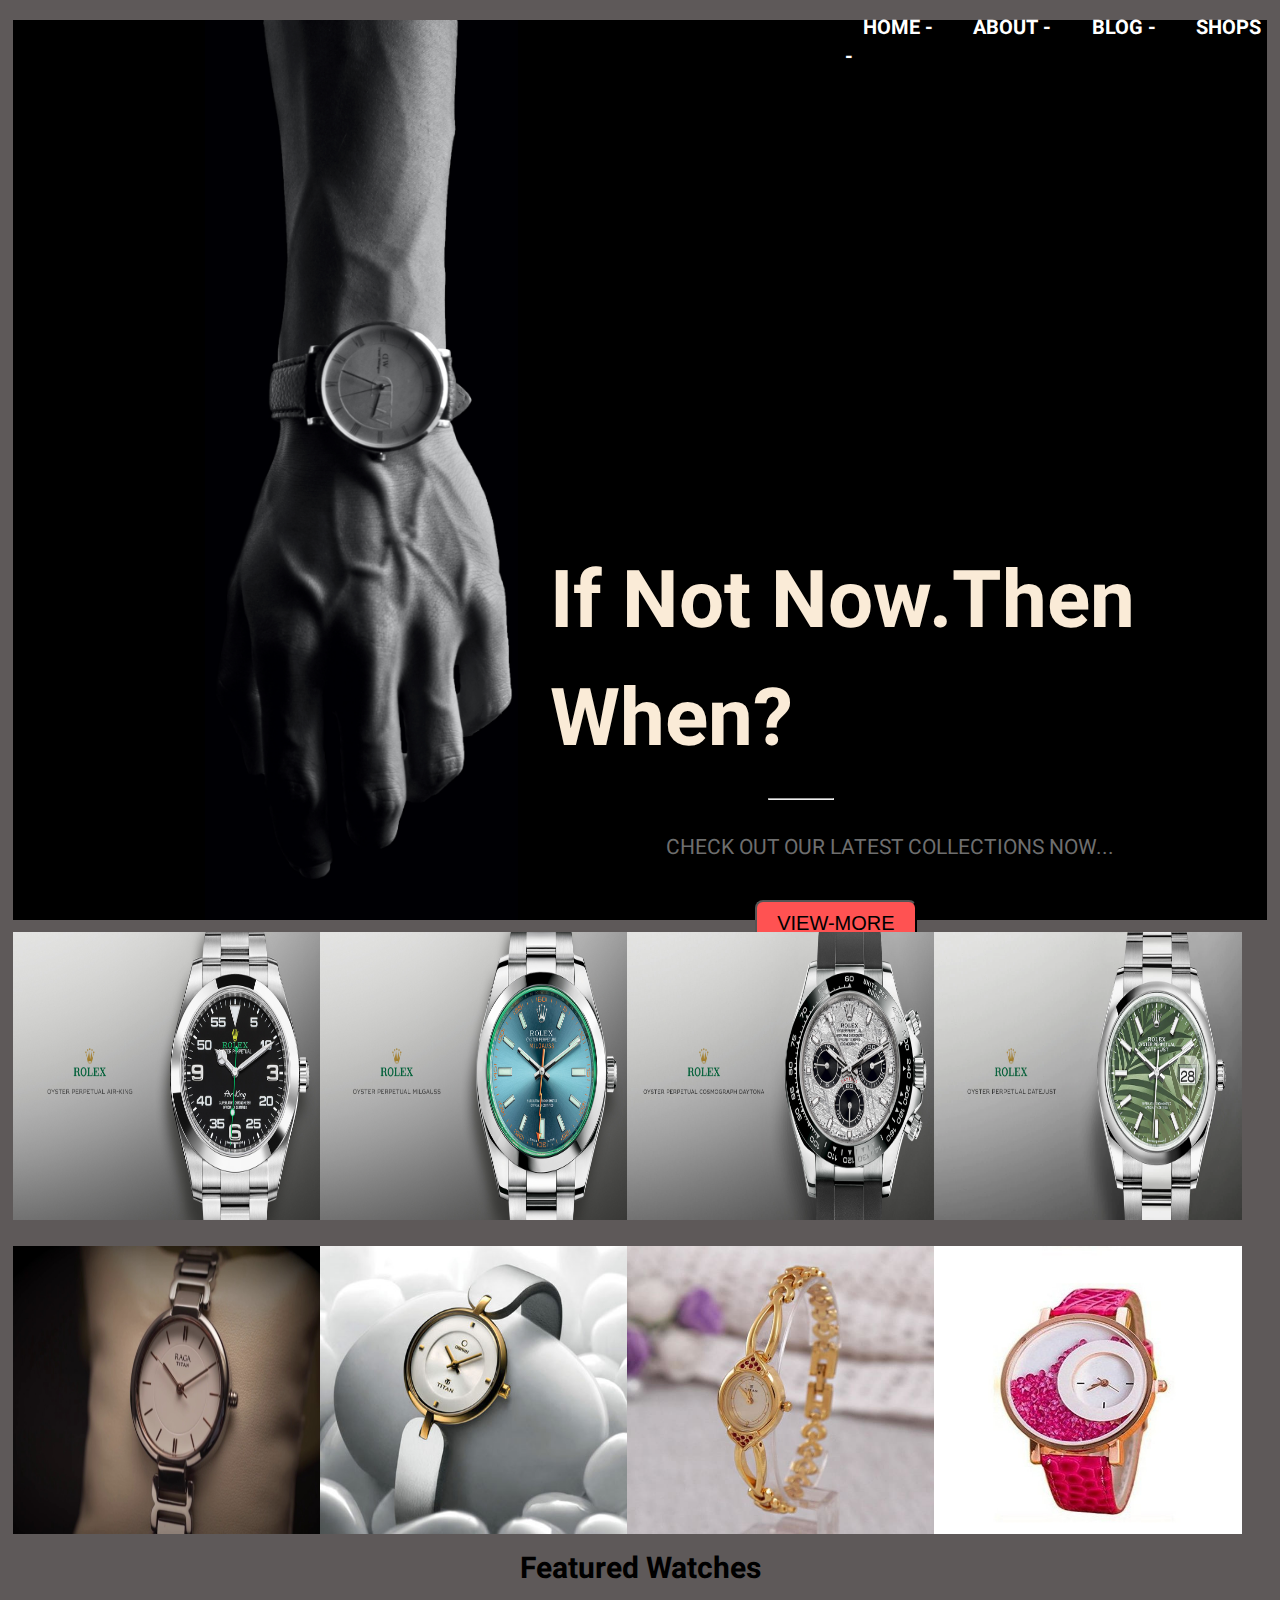
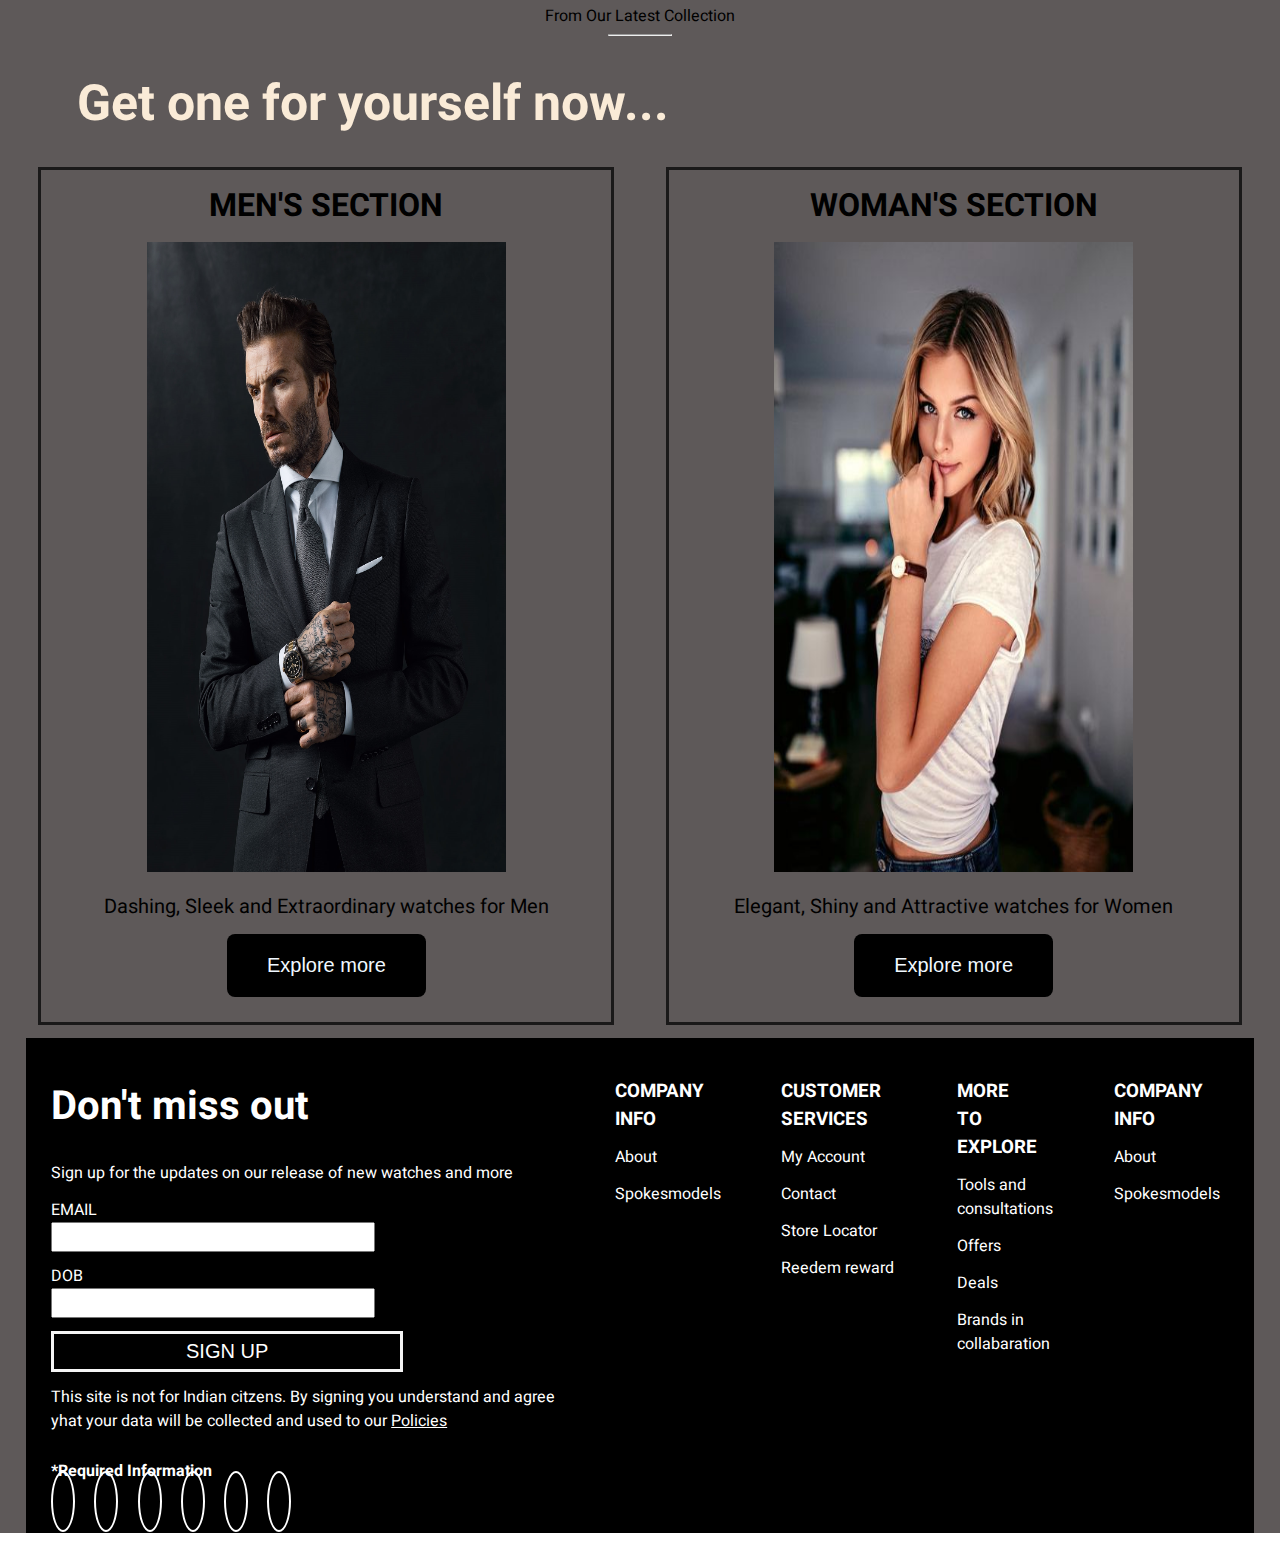
<file: index.html>
<!DOCTYPE html>
<html lang="en">
  <head>
    <meta charset="UTF-8" />
    <meta http-equiv="X-UA-Compatible" content="IE=edge" />
    <meta name="viewport" content="width=device-width, initial-scale=1.0" />
    <link rel="stylesheet" href="style.css" />
    <link
      rel="stylesheet"
      href="https://cdnjs.cloudflare.com/ajax/libs/animate.css/4.1.1/animate.min.css"
    />
    <link
      rel="stylesheet"
      href="https://pro.fontawesome.com/releases/v5.10.0/css/all.css"
      integrity="sha384-AYmEC3Yw5cVb3ZcuHtOA93w35dYTsvhLPVnYs9eStHfGJvOvKxVfELGroGkvsg+p"
      crossorigin="anonymous"
    />
    <link
      href="https://fonts.googleapis.com/css2?family=Heebo:wght@300;400;500&family=Montserrat:wght@100;200;300;400;500&display=swap&family=Kaushan+Script&display=swap"
      rel="stylesheet"
    />
    <title>Document</title>
  </head>
  <body>
    <div class="box">
      <div class="nav-bar">
        <a class="nav-items" href="">HOME -</a>
        <a class="nav-items" href="">ABOUT -</a>
        <a class="nav-items" href="">BLOG -</a>
        <a class="nav-items" href="">SHOPS -</a>
      </div>
      <div class="top">
        <img class="img1" src="bg5.jpg" />

        <div class="top-para">
          <h1>If Not Now.Then When?</h1>
          <hr />
          <p>CHECK OUT OUR LATEST COLLECTIONS NOW...</p>
          <button class="btn1 animate__animated animate__bounce">
            VIEW-MORE
          </button>
        </div>
      </div>
      <div class="featured-row">
        <img class="coloumn" src="rol3.jpg" />
        <img class="coloumn" src="rol2.jpg" />
        <img class="coloumn" src="rolf2.jpg" />
        <img class="coloumn" src="rol1.webp" />
      </div>
      <div class="featured-row2">
        <img class="coloumn" src="lad6.jpg" />
        <img class="coloumn" src="lad3.jpg" />
        <img class="coloumn" src="lad8.jpg" />
        <img class="coloumn" src="lad12.jpg" />
      </div>
      <h2>Featured Watches</h2>
      <p class="f-p">From Our Latest Collection</p>
      <hr />
      <h1>Get one for yourself now...</h1>
      <div class="buy-row">
        <div class="buy-coloumn">
          <h2>MEN'S SECTION</h2>
          <img class="img-men" src="mn.jpg" />
          <p class="f-para">Dashing, Sleek and Extraordinary watches for Men</p>
          <button class="btn2 animate shake">
            <a href="index1.html">Explore more</a
          </button>
        </div>
        <div class="buy-coloumn">
          <h2>WOMAN'S SECTION</h2>
          <img class="img-woman" src="wn.jpg" />
          <p class="f-para">Elegant, Shiny and Attractive watches for Women</p>
          <button class="btn2"><a href="index2.html">Explore more</a></button>
        </div>
      </div>
      <div class="foot-row">
        <div class="f-col">
          <h2>Don't miss out</h2>
          <p>Sign up for the updates on our release of new watches and more</p>
          <p>EMAIL</p>
          <input type="email" />
          <p>DOB</p>
          <input type="datetime" /><br />
          <button class="btn3">SIGN UP</button>
          <p>
            This site is not for Indian citzens. By signing you understand and
            agree yhat your data will be collected and used to our
            <u>Policies</u>
          </p>
          <h4>*Required Information</h4>
          <div>
            <i class="fab fa-instagram"></i>
            <i class="fab fa-facebook"></i>
            <i class="fab fa-pinterest"></i>
            <i class="fab fa-twitter"></i>
            <i class="fab fa-youtube"></i>
            <i class="fab fa-twitch"></i>
          </div>
        </div>
        <div class="f-col">
          <h3>COMPANY INFO</h3>
          <p>About</p>
          <p>Spokesmodels</p>
        </div>
        <div class="f-col">
          <h3>CUSTOMER SERVICES</h3>
          <p>My Account</p>
          <p>Contact</p>
          <p>Store Locator</p>
          <p>Reedem reward</p>
        </div>
        <div class="f-col">
          <h3>MORE TO EXPLORE</h3>
          <p>Tools and consultations</p>
          <p>Offers</p>
          <p>Deals</p>
          <p>Brands in collabaration</p>
        </div>
        <div class="f-col">
          <h3>COMPANY INFO</h3>
          <p>About</p>
          <p>Spokesmodels</p>
        </div>
      </div>
    </div>
  </body>
</html>
</file>
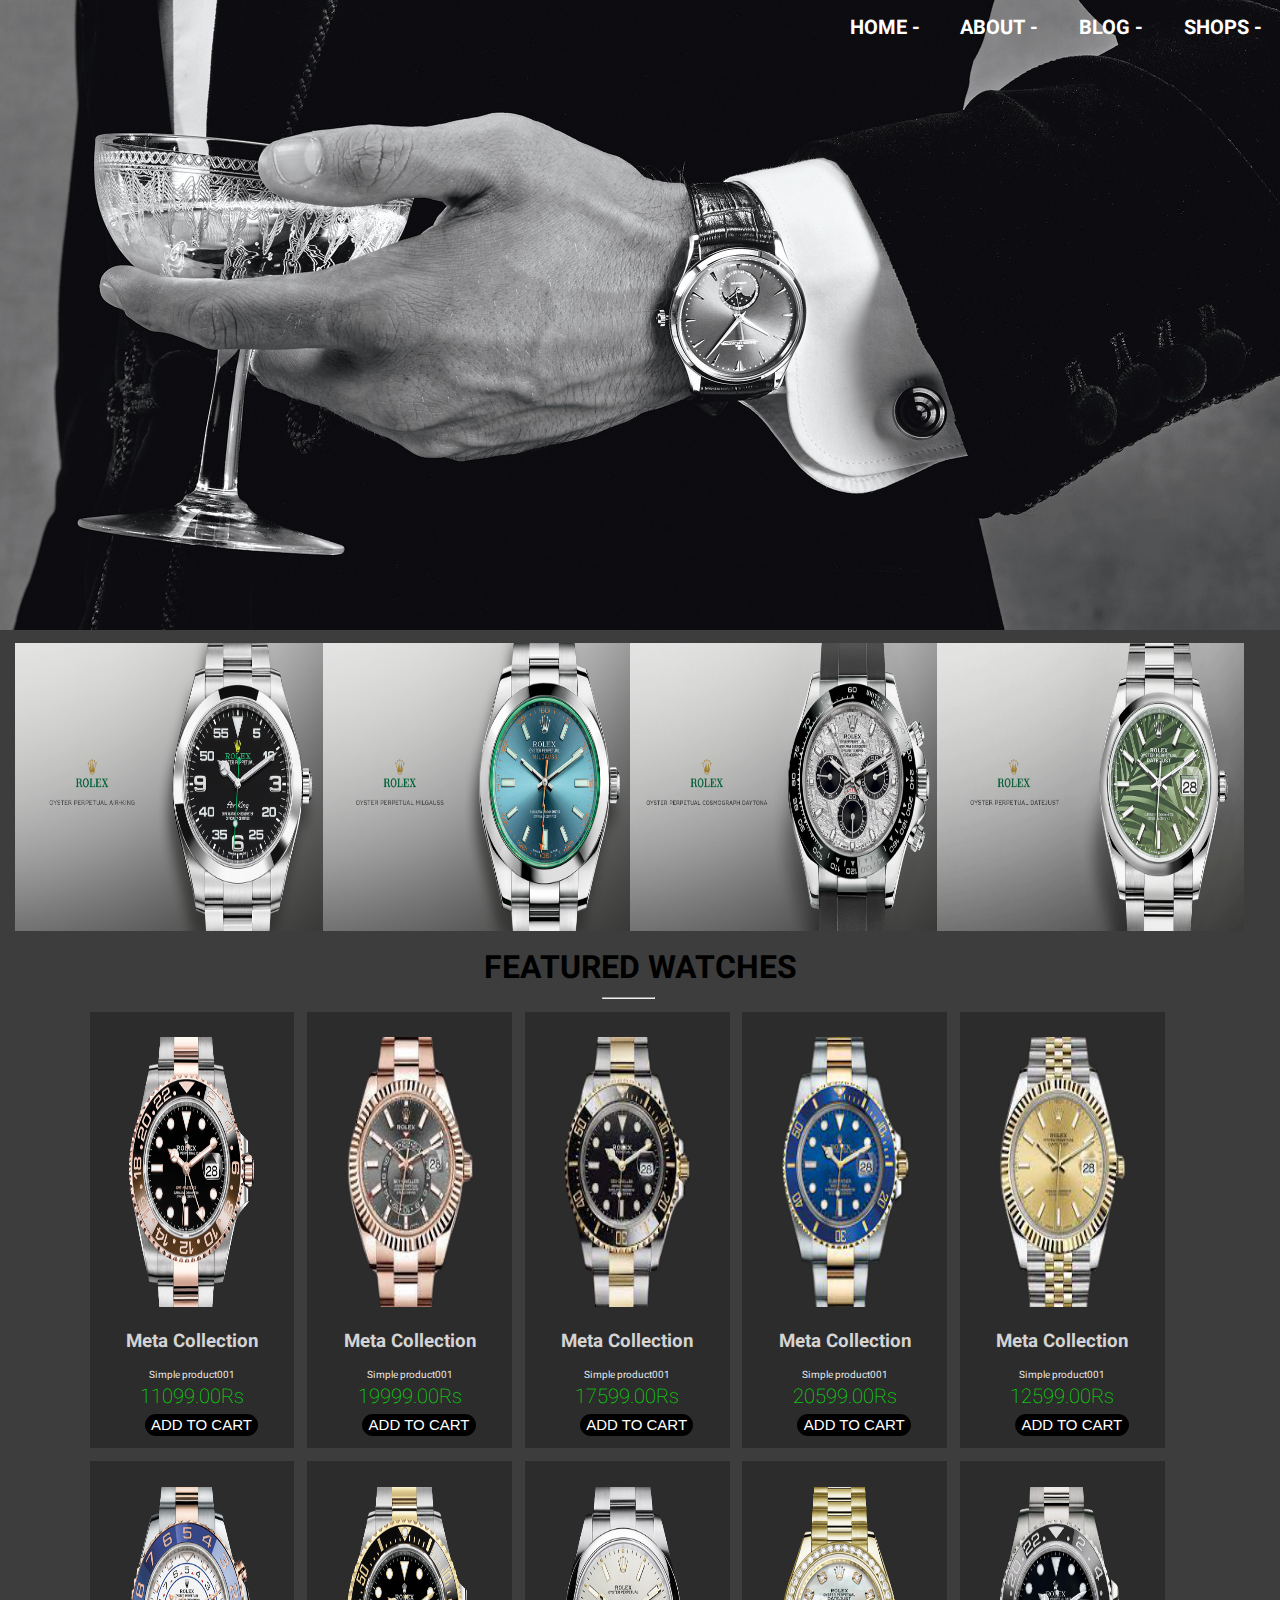
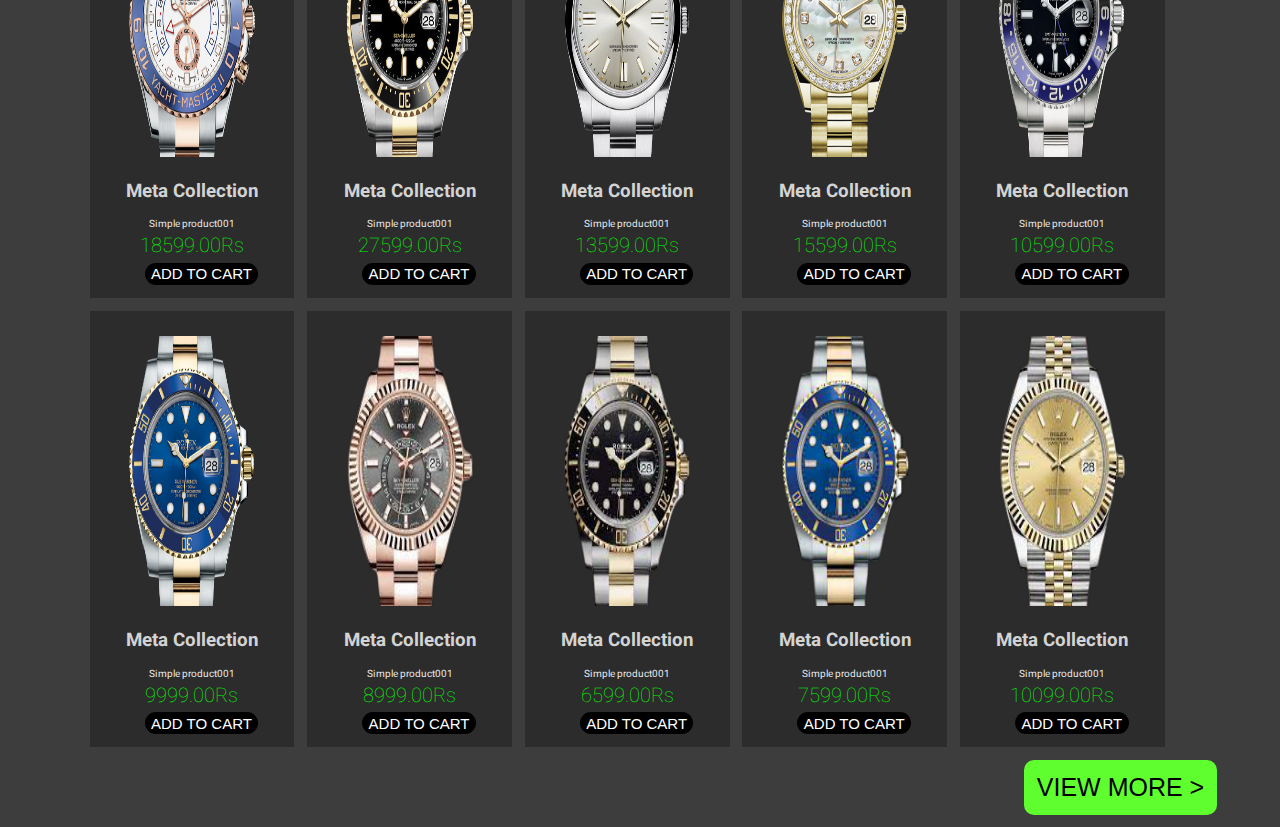
<file: index1.html>
<!DOCTYPE html>
<html lang="en">
  <head>
    <meta charset="UTF-8" />
    <meta http-equiv="X-UA-Compatible" content="IE=edge" />
    <meta name="viewport" content="width=device-width, initial-scale=1.0" />
    <link rel="stylesheet" href="style1.css" />
    <link
      rel="stylesheet"
      href="https://pro.fontawesome.com/releases/v5.10.0/css/all.css"
      integrity="sha384-AYmEC3Yw5cVb3ZcuHtOA93w35dYTsvhLPVnYs9eStHfGJvOvKxVfELGroGkvsg+p"
      crossorigin="anonymous"
    />
    <link
      href="https://fonts.googleapis.com/css2?family=Heebo:wght@300;400;500&family=Montserrat:wght@100;200;300;400;500&display=swap&family=Kaushan+Script&display=swap"
      rel="stylesheet"
    />
    <title>Document</title>
  </head>
  <body>
    <div class="box">
      <div class="nav-bar">
        <a class="nav-items" href="">HOME -</a>
        <a class="nav-items" href="">ABOUT -</a>
        <a class="nav-items" href="">BLOG -</a>
        <a class="nav-items" href="">SHOPS -</a>
      </div>
      <div class="special">
        <div class="image"></div>
      </div>
      <div class="featured-row">
        <img class="coloumn" src="rol3.jpg" />
        <img class="coloumn" src="rol2.jpg" />
        <img class="coloumn" src="rolf2.jpg" />
        <img class="coloumn" src="rol1.webp" />
      </div>
      <h1>FEATURED WATCHES</h1>
      <hr />
      <div class="parent">
        <div class="child">
          <img class="pic" src="t5.png" />
          <h3>Meta Collection</h3>
          <p>Simple product001</p>
          <h2>11099.00Rs</h2>
          <button><i class="fas fa-shopping-cart"></i> ADD TO CART</i></button>
        </div>
        <div class="child"><img class="pic" src="t4.png" /><h3>Meta Collection</h3>
          <p>Simple product001</p>
          <h2>19999.00Rs</h2>
          <button><i class="fas fa-shopping-cart"></i> ADD TO CART</i></button></div>
        <div class="child"><img class="pic" src="t3.png" /><h3>Meta Collection</h3>
          <p>Simple product001</p>
          <h2>17599.00Rs</h2>
          <button><i class="fas fa-shopping-cart"></i> ADD TO CART</i></button></div>
        <div class="child"><img class="pic" src="t2.png" /><h3>Meta Collection</h3>
          <p>Simple product001</p>
          <h2>20599.00Rs</h2>
          <button><i class="fas fa-shopping-cart"></i> ADD TO CART</i></button></div>
        <div class="child"><img class="pic" src="t1.png" /><h3>Meta Collection</h3>
          <p>Simple product001</p>
          <h2>12599.00Rs</h2>
          <button><i class="fas fa-shopping-cart"></i> ADD TO CART</i></button></div>
      </div>
      <div class="parent">
        <div class="child">
           <img class="pic" src="t6.png" />
           <h3>Meta Collection</h3>
          <p>Simple product001</p>
          <h2>18599.00Rs</h2>
          <button><i class="fas fa-shopping-cart"></i> ADD TO CART</i></button>
        </div>
        <div class="child"><img class="pic" src="t7.png" /><h3>Meta Collection</h3>
          <p>Simple product001</p>
          <h2>27599.00Rs</h2>
          <button><i class="fas fa-shopping-cart"></i> ADD TO CART</i></button></div>
        <div class="child"><img class="pic" src="t8.png" /><h3>Meta Collection</h3>
          <p>Simple product001</p>
          <h2>13599.00Rs</h2>
          <button><i class="fas fa-shopping-cart"></i> ADD TO CART</i></button></div>
        <div class="child"><img class="pic" src="t9.png" /><h3>Meta Collection</h3>
          <p>Simple product001</p>
          <h2>15599.00Rs</h2>
          <button><i class="fas fa-shopping-cart"></i> ADD TO CART</i></button></div>
        <div class="child"><img class="pic" src="t10.png" /><h3>Meta Collection</h3>
          <p>Simple product001</p>
          <h2>10599.00Rs</h2>
          <button><i class="fas fa-shopping-cart"></i> ADD TO CART</i></button></div>
      </div>
      <div class="parent">
        <div class="child">
          <img class="pic" src="t11.png" />
          <h3>Meta Collection</h3>
          <p>Simple product001</p>
          <h2>9999.00Rs</h2>
          <button><i class="fas fa-shopping-cart"></i> ADD TO CART</i></button>
        </div>
        <div class="child"><img class="pic" src="t4.png" /><h3>Meta Collection</h3>
          <p>Simple product001</p>
          <h2>8999.00Rs</h2>
          <button><i class="fas fa-shopping-cart"></i> ADD TO CART</i></button></div>
        <div class="child"><img class="pic" src="t3.png" /><h3>Meta Collection</h3>
          <p>Simple product001</p>
          <h2>6599.00Rs</h2>
          <button><i class="fas fa-shopping-cart"></i> ADD TO CART</i></button></div>
        <div class="child"><img class="pic" src="t2.png" /><h3>Meta Collection</h3>
          <p>Simple product001</p>
          <h2>7599.00Rs</h2>
          <button><i class="fas fa-shopping-cart"></i> ADD TO CART</i></button></div>
        <div class="child"><img class="pic" src="t1.png" /><h3>Meta Collection</h3>
          <p>Simple product001</p>
          <h2>10099.00Rs</h2>
          <button><i class="fas fa-shopping-cart"></i> ADD TO CART</i></button></div>
      </div>
      <button class="btn0">VIEW MORE > </button>
    </div>
  </body>
</html>
</file>
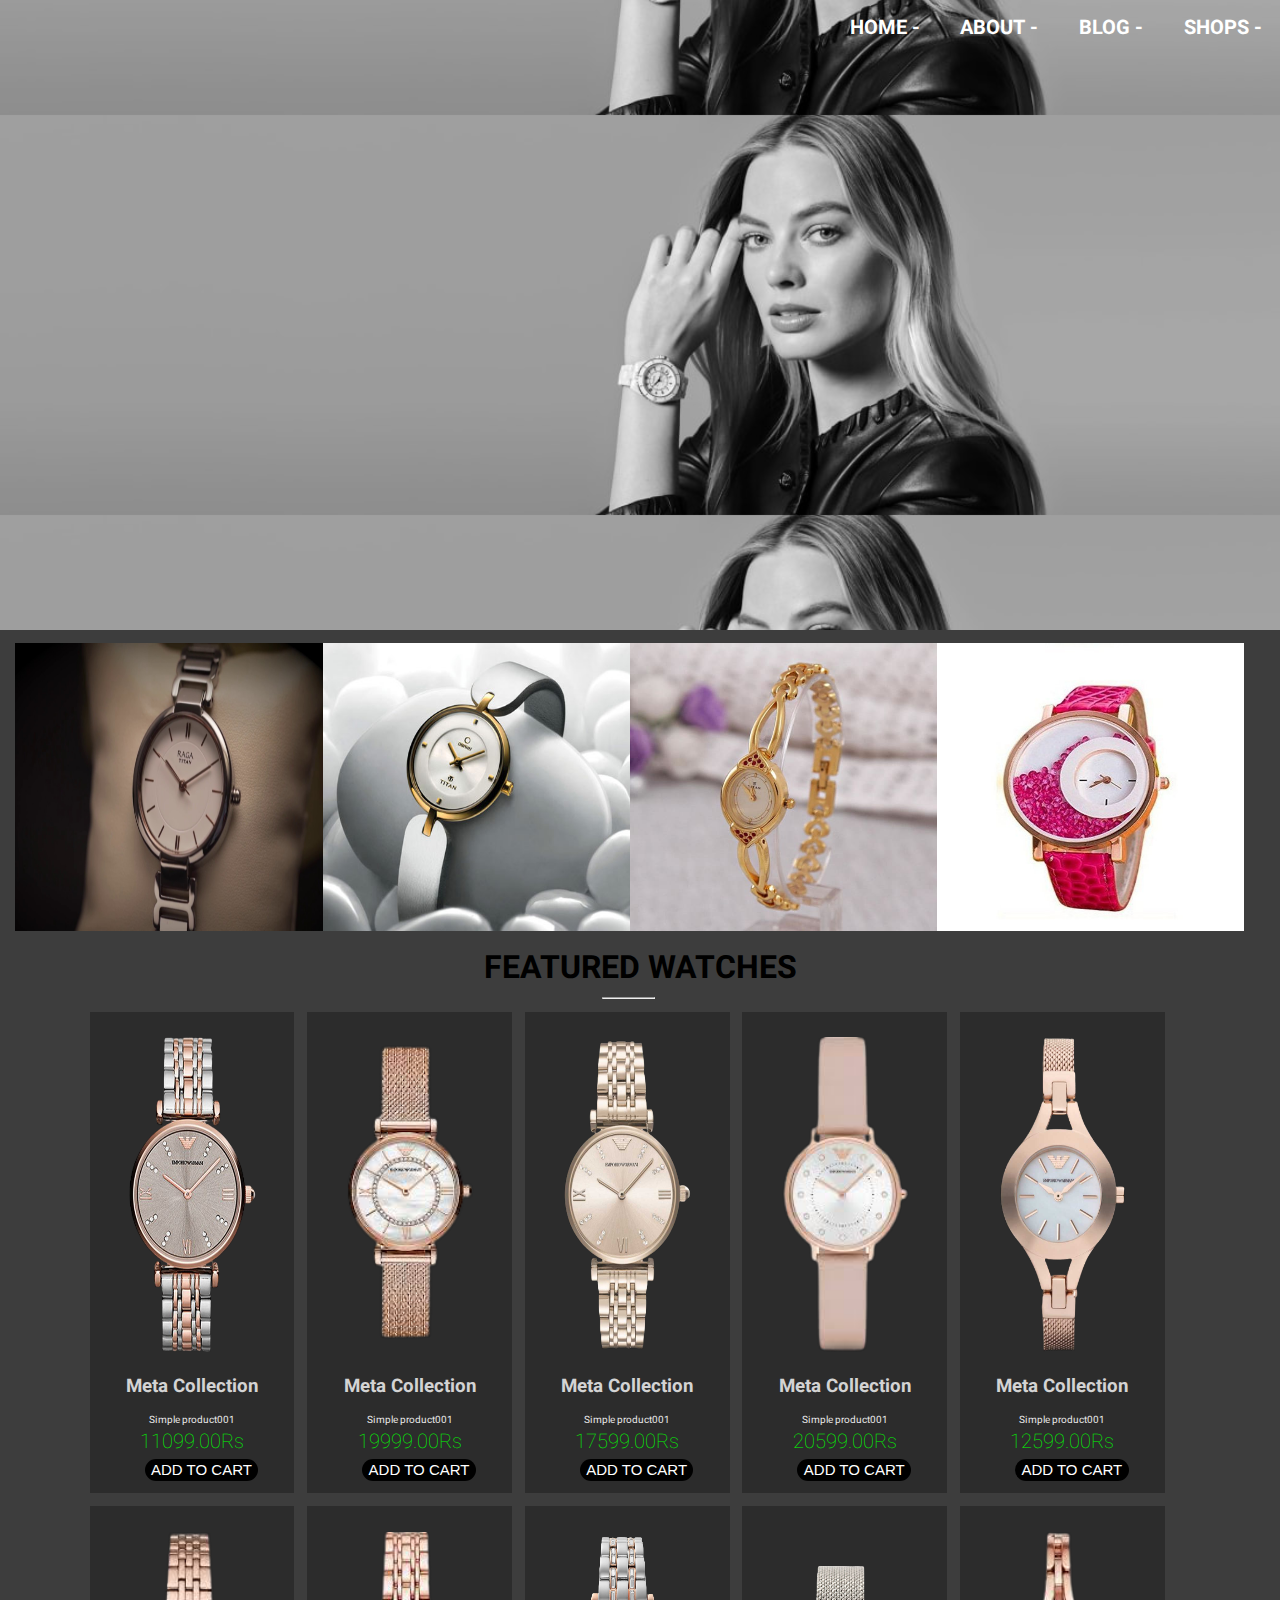
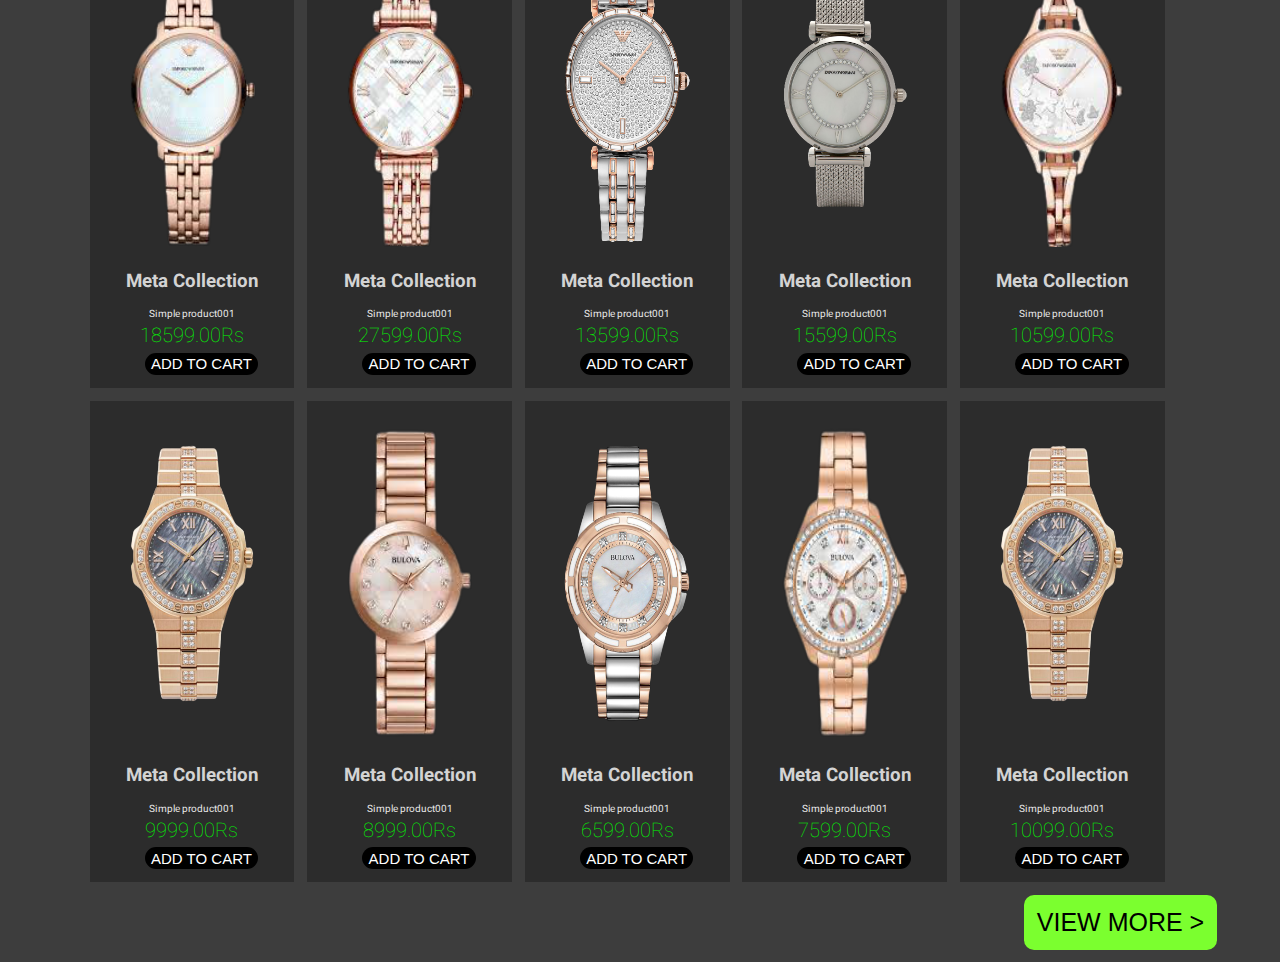
<file: index2.html>
<!DOCTYPE html>
<html lang="en">
  <head>
    <meta charset="UTF-8" />
    <meta http-equiv="X-UA-Compatible" content="IE=edge" />
    <meta name="viewport" content="width=device-width, initial-scale=1.0" />
    <link rel="stylesheet" href="style2.css" />
    <link
      rel="stylesheet"
      href="https://pro.fontawesome.com/releases/v5.10.0/css/all.css"
      integrity="sha384-AYmEC3Yw5cVb3ZcuHtOA93w35dYTsvhLPVnYs9eStHfGJvOvKxVfELGroGkvsg+p"
      crossorigin="anonymous"
    />
    <link
      href="https://fonts.googleapis.com/css2?family=Heebo:wght@300;400;500&family=Montserrat:wght@100;200;300;400;500&display=swap&family=Kaushan+Script&display=swap"
      rel="stylesheet"
    />
    <title>Document</title>
  </head>
  <body>
    <div class="box">
      <div class="nav-bar">
        <a class="nav-items" href="">HOME -</a>
        <a class="nav-items" href="">ABOUT -</a>
        <a class="nav-items" href="">BLOG -</a>
        <a class="nav-items" href="">SHOPS -</a>
      </div>
      <div class="special">
        <div class="image"></div>
      </div>
      <div class="featured-row">
        <img class="coloumn" src="lad6.jpg" />
        <img class="coloumn" src="lad3.jpg" />
        <img class="coloumn" src="lad8.jpg" />
        <img class="coloumn" src="lad12.jpg" />
      </div>
      <h1>FEATURED WATCHES</h1>
      <hr />
      <div class="parent">
        <div class="child">
          <img class="pic" src="w5.png" />
          <h3>Meta Collection</h3>
          <p>Simple product001</p>
          <h2>11099.00Rs</h2>
          <button><i class="fas fa-shopping-cart"></i> ADD TO CART</i></button>
        </div>
        <div class="child"><img class="pic" src="w4.png" /><h3>Meta Collection</h3>
          <p>Simple product001</p>
          <h2>19999.00Rs</h2>
          <button><i class="fas fa-shopping-cart"></i> ADD TO CART</i></button></div>
        <div class="child"><img class="pic" src="w9.png" /><h3>Meta Collection</h3>
          <p>Simple product001</p>
          <h2>17599.00Rs</h2>
          <button><i class="fas fa-shopping-cart"></i> ADD TO CART</i></button></div>
        <div class="child"><img class="pic" src="w2.png" /><h3>Meta Collection</h3>
          <p>Simple product001</p>
          <h2>20599.00Rs</h2>
          <button><i class="fas fa-shopping-cart"></i> ADD TO CART</i></button></div>
        <div class="child"><img class="pic" src="w1.png" /><h3>Meta Collection</h3>
          <p>Simple product001</p>
          <h2>12599.00Rs</h2>
          <button><i class="fas fa-shopping-cart"></i> ADD TO CART</i></button></div>
      </div>
      <div class="parent">
        <div class="child">
           <img class="pic" src="w6.png" />
           <h3>Meta Collection</h3>
          <p>Simple product001</p>
          <h2>18599.00Rs</h2>
          <button><i class="fas fa-shopping-cart"></i> ADD TO CART</i></button>
        </div>
        <div class="child"><img class="pic" src="w7.png" /><h3>Meta Collection</h3>
          <p>Simple product001</p>
          <h2>27599.00Rs</h2>
          <button><i class="fas fa-shopping-cart"></i> ADD TO CART</i></button></div>
        <div class="child"><img class="pic" src="w8.png" /><h3>Meta Collection</h3>
          <p>Simple product001</p>
          <h2>13599.00Rs</h2>
          <button><i class="fas fa-shopping-cart"></i> ADD TO CART</i></button></div>
        <div class="child"><img class="pic" src="w3.png" /><h3>Meta Collection</h3>
          <p>Simple product001</p>
          <h2>15599.00Rs</h2>
          <button><i class="fas fa-shopping-cart"></i> ADD TO CART</i></button></div>
        <div class="child"><img class="pic" src="w.png" /><h3>Meta Collection</h3>
          <p>Simple product001</p>
          <h2>10599.00Rs</h2>
          <button><i class="fas fa-shopping-cart"></i> ADD TO CART</i></button></div>
      </div>
      <div class="parent">
        <div class="child">
          <img class="pic" src="w11.png" />
          <h3>Meta Collection</h3>
          <p>Simple product001</p>
          <h2>9999.00Rs</h2>
          <button><i class="fas fa-shopping-cart"></i> ADD TO CART</i></button>
        </div>
        <div class="child"><img class="pic" src="w14.png" /><h3>Meta Collection</h3>
          <p>Simple product001</p>
          <h2>8999.00Rs</h2>
          <button><i class="fas fa-shopping-cart"></i> ADD TO CART</i></button></div>
        <div class="child"><img class="pic" src="w13.png" /><h3>Meta Collection</h3>
          <p>Simple product001</p>
          <h2>6599.00Rs</h2>
          <button><i class="fas fa-shopping-cart"></i> ADD TO CART</i></button></div>
        <div class="child"><img class="pic" src="w12.png" /><h3>Meta Collection</h3>
          <p>Simple product001</p>
          <h2>7599.00Rs</h2>
          <button><i class="fas fa-shopping-cart"></i> ADD TO CART</i></button></div>
        <div class="child"><img class="pic" src="w11.png" /><h3>Meta Collection</h3>
          <p>Simple product001</p>
          <h2>10099.00Rs</h2>
          <button><i class="fas fa-shopping-cart"></i> ADD TO CART</i></button></div>
      </div>
      <button class="btn0">VIEW MORE > </button>
    </div>
   
  </body>
</html>
</file>
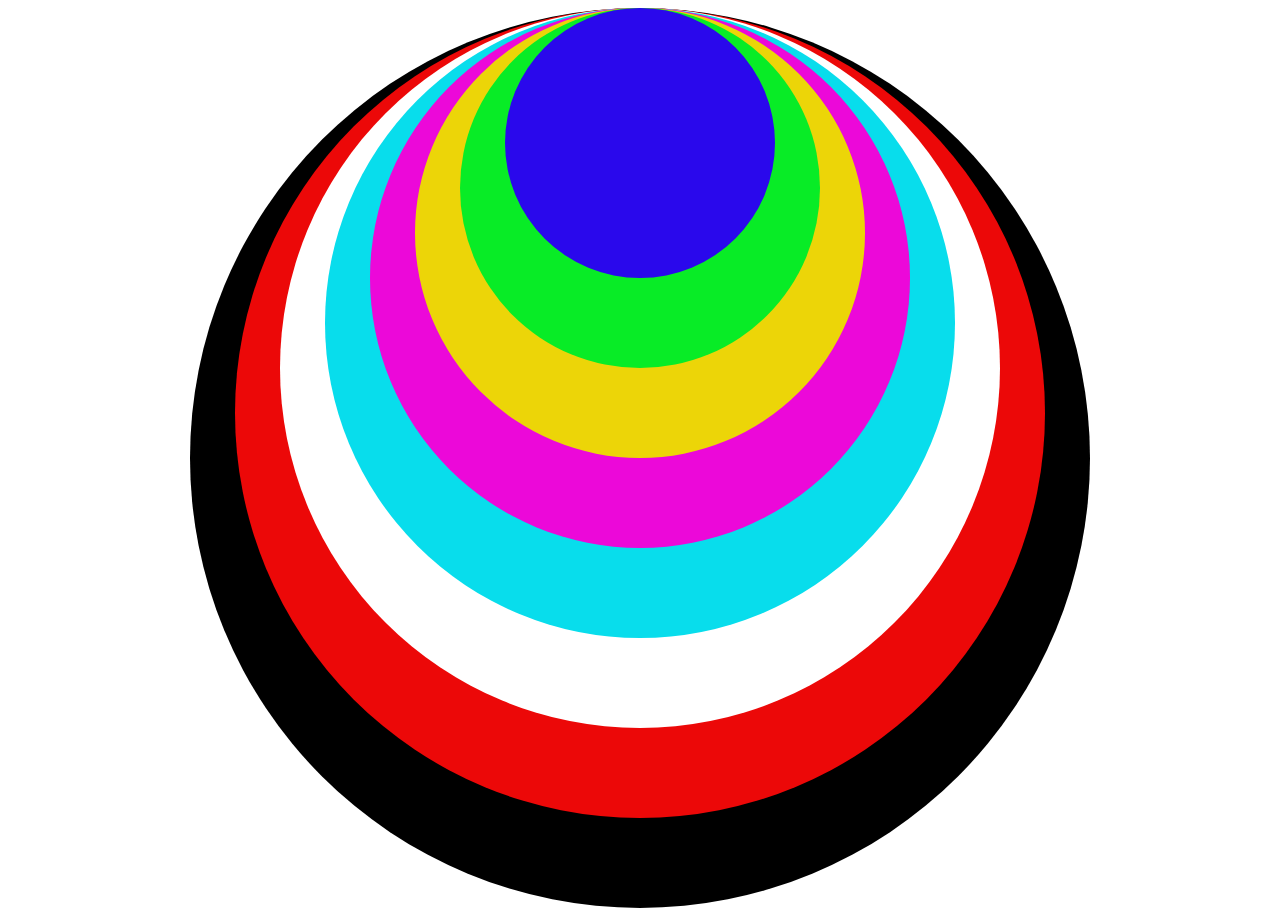
<file: index3.html>
<!DOCTYPE html>
<html lang="en">
  <head>
    <meta charset="UTF-8" />
    <meta http-equiv="X-UA-Compatible" content="IE=edge" />
    <meta name="viewport" content="width=device-width, initial-scale=1.0" />
    <link rel="stylesheet" href="style3.css" />
    <title>Document</title>
  </head>
  <body>
    <div class="par">
      <div class="f">
        <div class="g">
          <div class="h">
            <div class="i">
              <div class="j">
                <div class="k">
                  <div class="l"></div>
                </div>
              </div>
            </div>
          </div>
        </div>
      </div>
    </div>
  </body>
</html>
</file>
<file: style.css>
* {
  margin: 0;
  padding: 0;
}
body {
  margin: 0 auto;
  font-family: "Heebo", sans-serif;
  /* max-width: 800px; */
}
.box {
  margin: 0 auto;
  /* width: 80%; */
  background-color: rgb(94, 89, 89);
  padding: 0 1vmax 0 1vmax;
}
/* NAV BAR */
.nav-bar {
  font-size: 20px;
  padding: 1vmax 0 1vmax 65vmax;
  background: transparent;
}
.nav-bar a:hover {
  color: rgb(0, 0, 0);
  background-color: rgb(250, 242, 229);
}
.nav-items {
  text-decoration: none;
  color: rgb(255, 255, 255);
  margin: 0vmax 1vmax;
  font-weight: 700;
  padding: 5px;
}

/* TOP BOX */
.top {
  /* background-image: url(bg3.jpg); */
  background-color: black;
  /* width: 98vw; */
  height: 100vh;
  background-size: cover;
  margin: -5vmax auto;
}
.img1 {
  height: 100vh;
  margin-left: 15vmax;
  /* width: 20vw; */
}
.top-para {
  color: rgb(255, 255, 255);
  margin: -32vmax 0 0 37vmax;
  font-size: 40px;
}
.top-para hr {
  width: 5vmax;
  margin-left: 22vmax;
  margin-top: 1.5vmax;
}
.top-para p {
  margin-left: 12vmax;
  color: rgb(110, 110, 110);
  font-size: 21px;
  padding: 2vmax;
}
.top-para h1 {
  font-size: 80px;
}
.btn1 {
  padding: 10px 20px;
  font-size: 20px;
  background-color: rgb(255, 82, 82);
  border-radius: 8px;
  margin-left: 21vmax;
}
.btn1:hover {
  color: rgb(255, 255, 255);
  cursor: pointer;
}

/* FEATURED BOX */
.featured-row {
  display: flex;
  margin-top: 6vmax;
}
.featured-row2 {
  display: flex;
  margin-top: 2vmax;
}
.coloumn {
  height: 32vh;
  width: 24vw;
}
h2 {
  text-align: center;
  padding-top: 1vmax;
  font-size: 30px;
  padding-bottom: 1vmax;
}
hr {
  margin: 0.5vmax auto;
  width: 5%;
}
.f-p {
  text-align: center;
}
/* BUY MORE */
h1 {
  color: antiquewhite;
  font-size: 50px;
  padding: 2vmax 0 0 5vmax;
}
.buy-row {
  display: flex;
  margin-top: 2vmax;
}
.buy-coloumn {
  margin-right: 2vmax;
  margin-left: 2vmax;
  border: solid rgb(26, 25, 25);
  width: 50vw;
  text-align: center;
}
.buy-coloumn h2 {
  font-size: 2.5vmax;
}
.f-para {
  font-size: 20px;
}
.img-men {
  height: 70vh;
  width: 28vw;
  padding-bottom: 1vmax;
}
.img-woman {
  height: 70vh;
  width: 28vw;
  padding-bottom: 1vmax;
}
.btn2 {
  padding: 20px 40px;
  font-size: 20px;
  color: white;
  background-color: rgb(0, 0, 0);
  border-radius: 8px;
  margin-top: 1vmax;
  margin-bottom: 2vmax;
  border: 0;
}
.btn2:hover {
  background-color: rgb(179, 179, 179);
  border: solid black;
  cursor: pointer;
}
a {
  text-decoration: none;
  color: aliceblue;
}
a:hover {
  color: black;
}
/* FOOTER */
.foot-row {
  margin: 1vmax;
  padding-top: 3vmax;
  display: flex;
  background-color: rgb(0, 0, 0);
  padding-bottom: 1vmax;
}
.f-col {
  /* width: 40vw; */
  max-width: 550px;
  color: white;
  margin-left: 2vmax;
}
.f-col h2 {
  text-align: left;
  font-size: 40px;
  padding-top: 0;
}
.f-col p {
  text-align: left;
  padding-top: 1vmax;
}
.f-col h3 {
  padding-right: 4vmax;
}
input {
  width: 25vmax;
  height: 2vmax;
}
.f-col h4 {
  padding-top: 2vmax;
}
.btn3 {
  padding: 0.5vmax 10.3vmax;
  font-size: 20px;
  color: white;
  background: transparent;
  border: solid whitesmoke;
  margin-top: 1vmax;
}
.btn3:hover {
  color: rgb(0, 0, 0);
  background-color: aliceblue;
  cursor: pointer;
}
.fab {
  font-size: 25px;
  margin-right: 1.5vmax;
  padding: 10px;
  border-radius: 100%;
  border: solid 2px white;
  margin-top: 1.5vmax;
}
.fab:hover {
  cursor: pointer;
  background-color: rgb(255, 255, 255);
  color: black;
}
</file>
<file: style1.css>
* {
  margin: 0;
  padding: 0;
}
body {
  font-family: "Heebo", sans-serif;
}
h1 {
  text-align: center;
}
hr {
  width: 4%;
  margin: 0.5vmax 0 0 47vmax;
}
.box {
  background-color: rgb(61, 61, 61);
  margin: 0 auto;
}
.nav-bar {
  z-index: 99;
  position: absolute;
  font-size: 20px;
  padding: 1vmax 0 1vmax 65vmax;
  background: transparent;
}
.nav-bar a:hover {
  color: rgb(0, 0, 0);
  background-color: rgb(102, 102, 102);
}
.nav-items {
  text-decoration: none;
  color: rgb(255, 255, 255);
  margin: 0vmax 1vmax;
  font-weight: 700;
  padding: 5px;
}

/* MOVING PIC SECTION */
.special {
  z-index: -1;
  height: 70vh;
  width: 100vw;
  display: flex;
}
.image {
  position: absolute;
  /* margin: -1vmax auto; */
  height: 70%;
  width: 100%;
  background-image: url(bg2.jpg);
  background-size: 100%;
  background-position: center;
  cursor: zoom-in;
  transition: 1s;
}
.image:hover {
  background-size: 200%;
  background-position: center;
}

/* FEATURED ROW */
.featured-row {
  padding: 1vmax 1.2vmax;
  display: flex;
}
.coloumn {
  height: 32vh;
  width: 24vw;
}

/* SELL PART */

.parent {
  display: flex;
  padding: 1vmax 0 0 6vmax;
}
.child {
  /* height: 20vmax; */
  background-color: rgb(44, 44, 44);
  margin-left: 1vmax;
  width: 16vmax;
}
.pic {
  height: 30vh;
  width: 10vw;
  margin: 2vmax 0 0 3vmax;
}
.pic:hover {
  transform: scale(1.2, 1.2);
}
h3 {
  padding: 1vmax;
  color: rgb(211, 211, 211);
  text-align: center;
}
h2 {
  color: rgb(0, 255, 0);
  text-align: center;
  font-size: 20px;
  font-weight: 100;
}
p {
  font-size: 10px;
  text-align: center;
  color: rgb(233, 233, 233);
}
button {
  color: rgb(255, 255, 255);
  background-color: rgb(0, 0, 0);
  border-radius: 18px;
  padding: 0.2vmax 0.5vmax;
  border: none;
  font-size: 15px;
  margin: 0.2vmax 0 1vmax 4.3vmax;
}
button:hover {
  background-color: rgb(231, 231, 231);
  color: rgb(0, 0, 0);
}
.fas {
  color: rgb(126, 126, 126);
}
.btn0 {
  margin-top: 1vmax;
  padding: 1vmax;
  font-size: 25px;
  border-radius: 10px;
  background-color: rgb(95, 255, 47);
  color: black;
  margin-left: 80vmax;
}
.btn0:hover {
  color: rgb(89, 255, 47);
  background-color: black;
}
</file>
<file: style2.css>
* {
  margin: 0;
  padding: 0;
}
body {
  font-family: "Heebo", sans-serif;
}
h1 {
  text-align: center;
}
hr {
  width: 4%;
  margin: 0.5vmax 0 0 47vmax;
}
.box {
  background-color: rgb(61, 61, 61);
  margin: 0 auto;
}
.nav-bar {
  z-index: 99;
  position: absolute;
  font-size: 20px;
  padding: 1vmax 0 1vmax 65vmax;
  background: transparent;
}
.nav-bar a:hover {
  color: rgb(0, 0, 0);
  background-color: rgb(102, 102, 102);
}
.nav-items {
  text-decoration: none;
  color: rgb(255, 255, 255);
  margin: 0vmax 1vmax;
  font-weight: 700;
  padding: 5px;
}

/* MOVING PIC SECTION */
.special {
  z-index: -1;
  height: 70vh;
  width: 100vw;
  display: flex;
}
.image {
  position: absolute;
  /* margin: -1vmax auto; */
  height: 70%;
  width: 100%;
  background-image: url(bg10.jpeg);
  background-size: 100%;
  background-position: center;
  cursor: zoom-in;
  transition: 1s;
  /* background-repeat: no-repeat; */
}
.image:hover {
  background-size: 200%;
  background-position: center;
}

/* FEATURED ROW */
.featured-row {
  padding: 1vmax 1.2vmax;
  display: flex;
}
.coloumn {
  height: 32vh;
  width: 24vw;
}

/* SELL PART */

.parent {
  display: flex;
  padding: 1vmax 0 0 6vmax;
}
.child {
  background-color: rgb(44, 44, 44);
  margin-left: 1vmax;
  width: 16vmax;
}
.pic {
  height: 35vh;
  width: 10vw;
  margin: 2vmax 0 0 3vmax;
}
.pic:hover {
  transform: scale(1.2, 1.2);
}
h3 {
  padding: 1vmax;
  color: rgb(211, 211, 211);
  text-align: center;
}
h2 {
  color: rgb(0, 255, 0);
  text-align: center;
  font-size: 20px;
  font-weight: 100;
}
p {
  font-size: 10px;
  text-align: center;
  color: rgb(233, 233, 233);
}
button {
  color: rgb(255, 255, 255);
  background-color: rgb(0, 0, 0);
  border-radius: 18px;
  padding: 0.2vmax 0.5vmax;
  border: none;
  font-size: 15px;
  margin: 0.2vmax 0 1vmax 4.3vmax;
}
button:hover {
  background-color: rgb(231, 231, 231);
  color: rgb(0, 0, 0);
}
.fas {
  color: rgb(126, 126, 126);
}
.btn0 {
  margin-top: 1vmax;
  padding: 1vmax;
  font-size: 25px;
  border-radius: 10px;
  background-color: rgb(123, 255, 47);
  color: black;
  margin-left: 80vmax;
}
.btn0:hover {
  color: rgb(113, 255, 47);
  background-color: black;
}
</file>
<file: style3.css>
.par {
  margin: 0 auto;
  background-color: black;
  height: 100vh;
  width: 100vh;
  border-radius: 50%;
  /* padding: 10vh; */
}
.f {
  margin: 0 auto;
  background-color: rgb(236, 8, 8);
  height: 90vh;
  width: 90vh;
  border-radius: 50%;
  /* padding: 10vh; */
}
.g {
  margin: 0 auto;
  background-color: rgb(255, 255, 255);
  height: 80vh;
  width: 80vh;
  border-radius: 50%;
  /* padding: 10vh; */
}
.h {
  margin: 0 auto;
  background-color: rgb(8, 221, 236);
  height: 70vh;
  width: 70vh;
  border-radius: 50%;
  /* padding: 10vh; */
}
.i {
  margin: 0 auto;
  background-color: rgb(236, 8, 217);
  height: 60vh;
  width: 60vh;
  border-radius: 50%;
  /* padding: 10vh; */
}
.j {
  margin: 0 auto;
  background-color: rgb(236, 213, 8);
  height: 50vh;
  width: 50vh;
  border-radius: 50%;
  /* padding: 10vh; */
}
.k {
  margin: 0 auto;
  background-color: rgb(8, 236, 38);
  height: 40vh;
  width: 40vh;
  border-radius: 50%;
  /* padding: 10vh; */
}
.l {
  margin: 0 auto;
  background-color: rgb(42, 8, 236);
  height: 30vh;
  width: 30vh;
  border-radius: 50%;
  /* padding: 10vh; */
}
</file>
